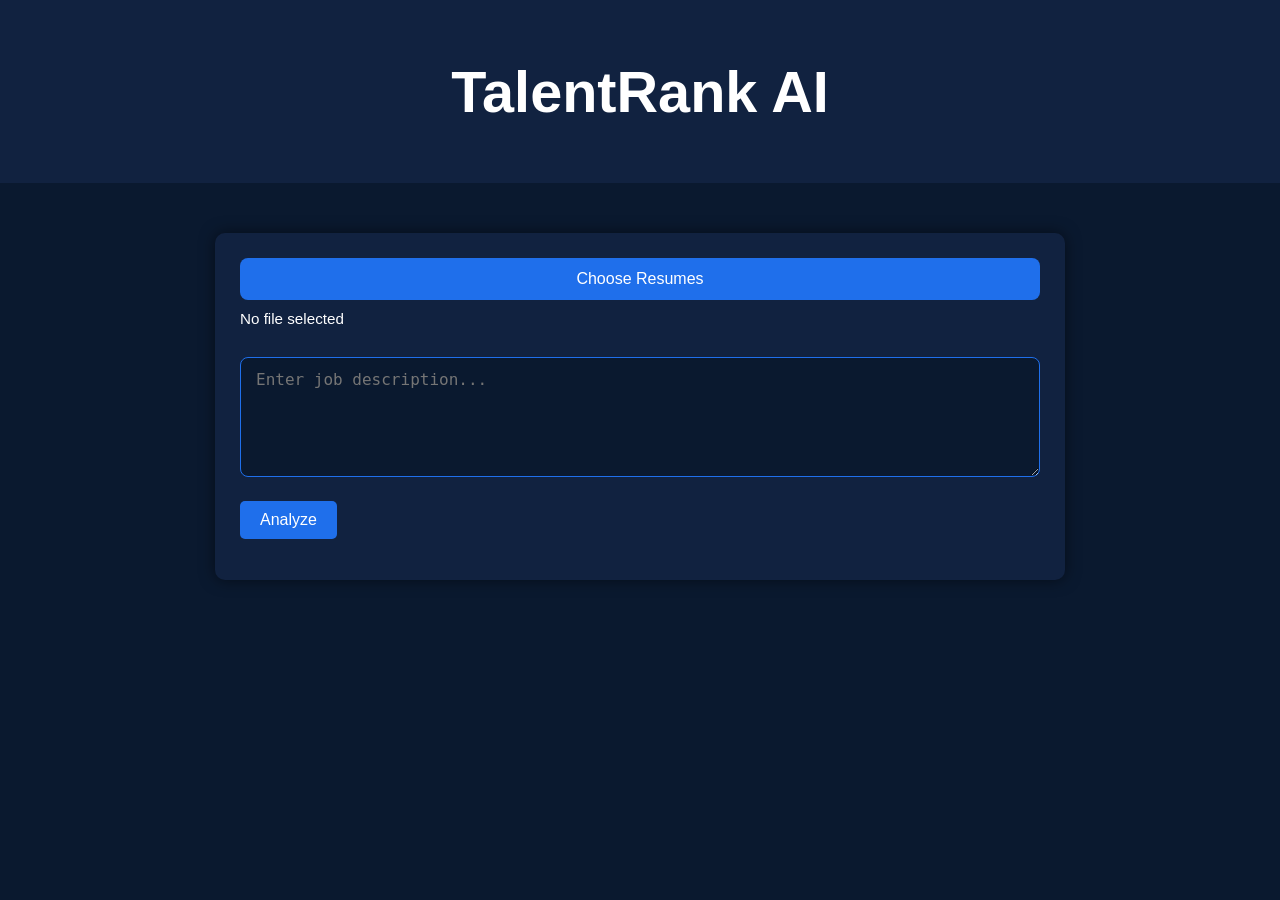
<file: Frontend/html/index.html>
<!DOCTYPE html>
<html lang="en">
<head>
  <meta charset="UTF-8">
  <meta name="viewport" content="width=device-width, initial-scale=1.0">
  <title>TalentRank AI - Upload Resumes</title>
  <link rel="stylesheet" href="/Frontend/css/style.css">
</head>
<body>

<header>
  <h1>TalentRank AI</h1>
</header>

<main>
  <div class="upload-section">
    <form id="uploadForm">
        <!-- Custom File Upload -->
        <div class="file-upload-wrapper">
            <label for="resumeFiles" class="custom-file-label">Choose Resumes</label>
            <input type="file" id="resumeFiles" name="resumes" multiple accept=".pdf" required>
            <div id="file-names">No file selected</div>
        </div>

        <!-- Job Description -->
        <textarea id="jobDescription" name="job_description" placeholder="Enter job description..." required></textarea>

        <!-- Analyze Button -->
        <button type="submit">Analyze</button>
    </form>

    <!-- Status Message -->
    <p id="status"></p>
  </div>
</main>

<script>
// Show selected file names
const fileInput = document.getElementById('resumeFiles');
const fileNames = document.getElementById('file-names');
fileInput.addEventListener('change', () => {
    const names = Array.from(fileInput.files).map(f => f.name).join(', ');
    fileNames.textContent = names || 'No file selected';
});

// Form submission - Analyze
const form = document.getElementById("uploadForm");
const status = document.getElementById("status");

form.addEventListener("submit", async (e) => {
    e.preventDefault();

    const files = fileInput.files;
    const jd = document.getElementById("jobDescription").value;

    const formData = new FormData();
    formData.append("job_description", jd);

    for (let file of files) {
        formData.append("resumes", file);
    }

    status.innerText = "Analyzing... ⏳";

    try {
        const res = await fetch("http://127.0.0.1:8000/analyze", {
            method: "POST",
            body: formData
        });

        const data = await res.json();

        if (res.ok) {
            status.innerText = "✅ Analysis done!";
            console.log(data);
        } else {
            status.innerText = "❌ Error: " + data.detail;
        }

    } catch (err) {
        status.innerText = "❌ Request failed";
        console.error(err);
    }
});
</script>

</body>
</html>
</file>
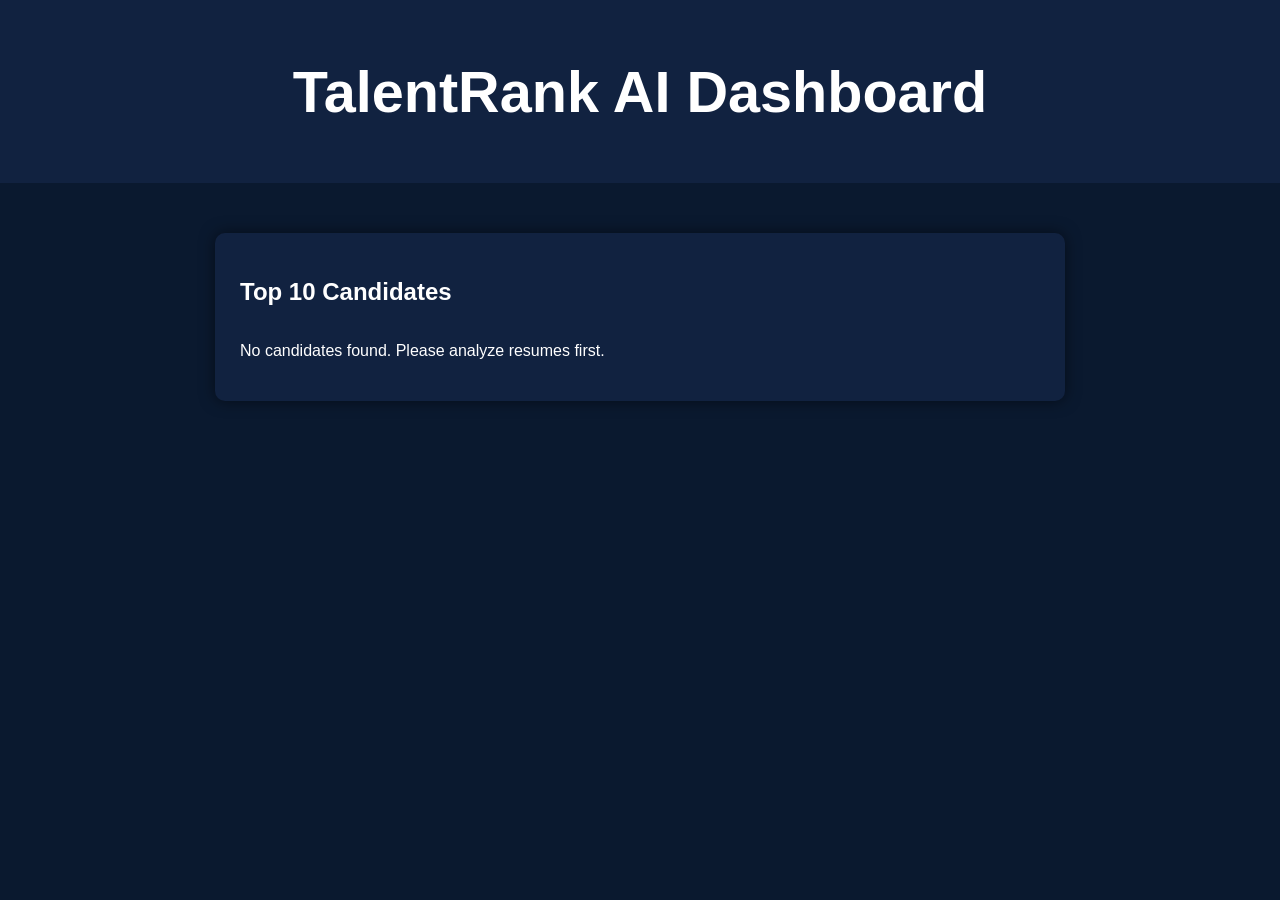
<file: Frontend/html/dashboard.html>
<!DOCTYPE html>
<html lang="en">
<head>
  <meta charset="UTF-8">
  <meta name="viewport" content="width=device-width, initial-scale=1.0">
  <title>TalentRank AI - Dashboard</title>
  <link rel="stylesheet" href="/Frontend/css/style.css">
</head>
<body>

<header>
  <h1>TalentRank AI Dashboard</h1>
</header>

<main>
  <section class="dashboard-section">
    <h2>Top 10 Candidates</h2>
    <div id="candidateCards" class="cards-container">
      <!-- JS will populate cards here -->
    </div>
    <p id="status"></p>
  </section>
</main>

<script>
// Populate Top 10 candidates dynamically
const container = document.getElementById("candidateCards");
const status = document.getElementById("status");

// Fetch top_10 data from localStorage (set by index.html analyze)
const top10 = JSON.parse(localStorage.getItem("top_10") || "[]");

if(top10.length === 0) {
    status.innerText = "No candidates found. Please analyze resumes first.";
} else {
    status.innerText = `Showing ${top10.length} top candidates:`;
    top10.forEach((candidate, i) => {
        const card = document.createElement("div");
        card.className = "card";
        card.innerHTML = `
            <h3>${candidate.name || "Candidate " + (i+1)}</h3>
            <p>Score: ${candidate.score || "N/A"}</p>
            <a href="${candidate.resume_path || '#'}" download>Download Resume</a>
        `;
        container.appendChild(card);
    });
}
</script>

</body>
</html>
</file>
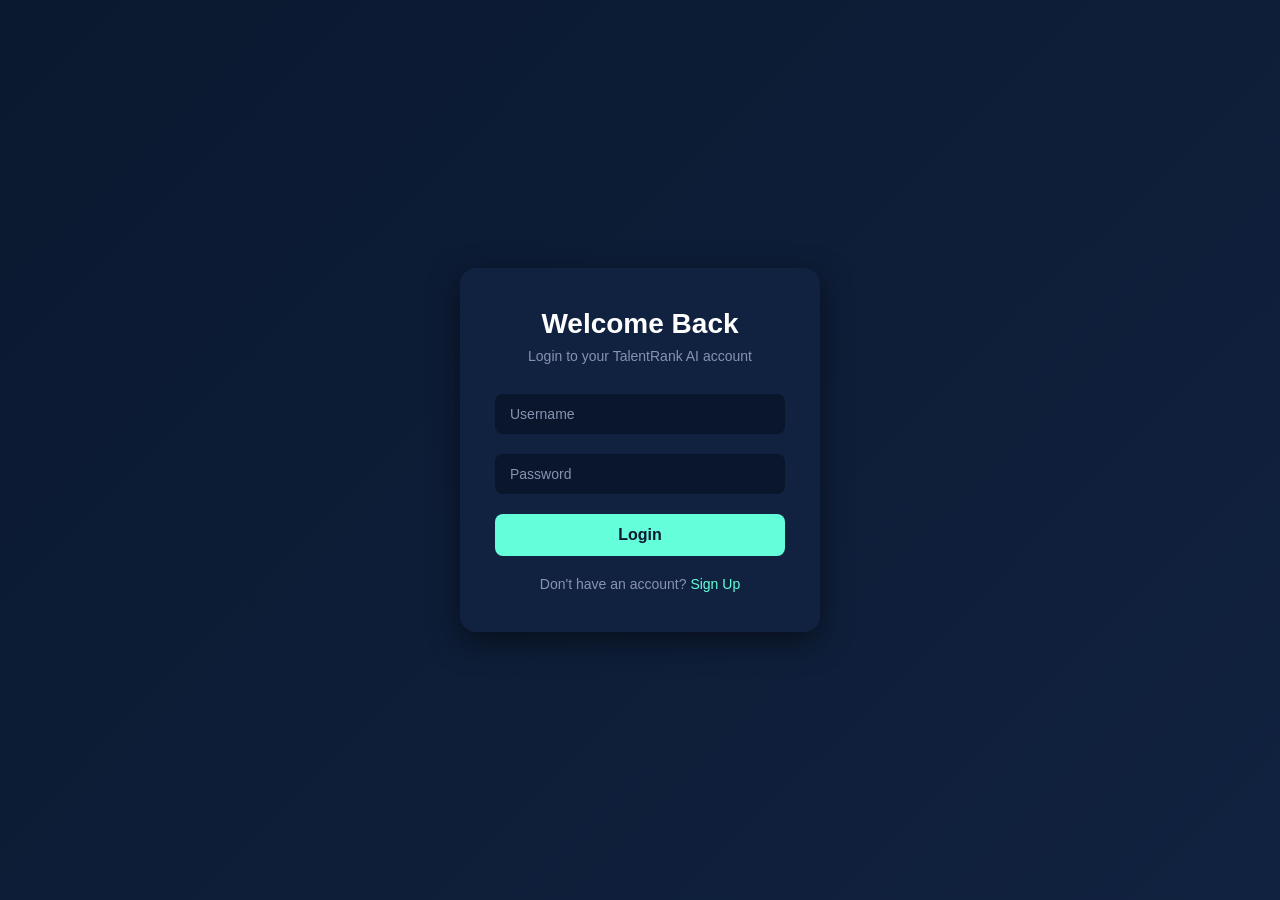
<file: Frontend/html/login.html>
<!DOCTYPE html>
<html lang="en">
<head>
  <meta charset="UTF-8">
  <meta name="viewport" content="width=device-width, initial-scale=1.0">
  <title>TalentRank AI - Login</title>
  <link rel="stylesheet" href="../css/login.css">
</head>
<body>

  <div class="login-container">
    <h2 class="title">Welcome Back</h2>
    <p class="subtitle">Login to your TalentRank AI account</p>

    <form id="loginForm">
      <div class="input-group">
        <input type="text" id="username" name="username" placeholder="Username" required>
      </div>
      <div class="input-group">
        <input type="password" id="password" name="password" placeholder="Password" required>
      </div>
      <button type="submit" class="login-btn">Login</button>
    </form>

    <p id="loginStatus" class="status-msg"></p>
    <p class="signup-text">Don't have an account? <a href="signup.html">Sign Up</a></p>
  </div>

  <script src="../js/login.js"></script>
</body>
</html>
</file>
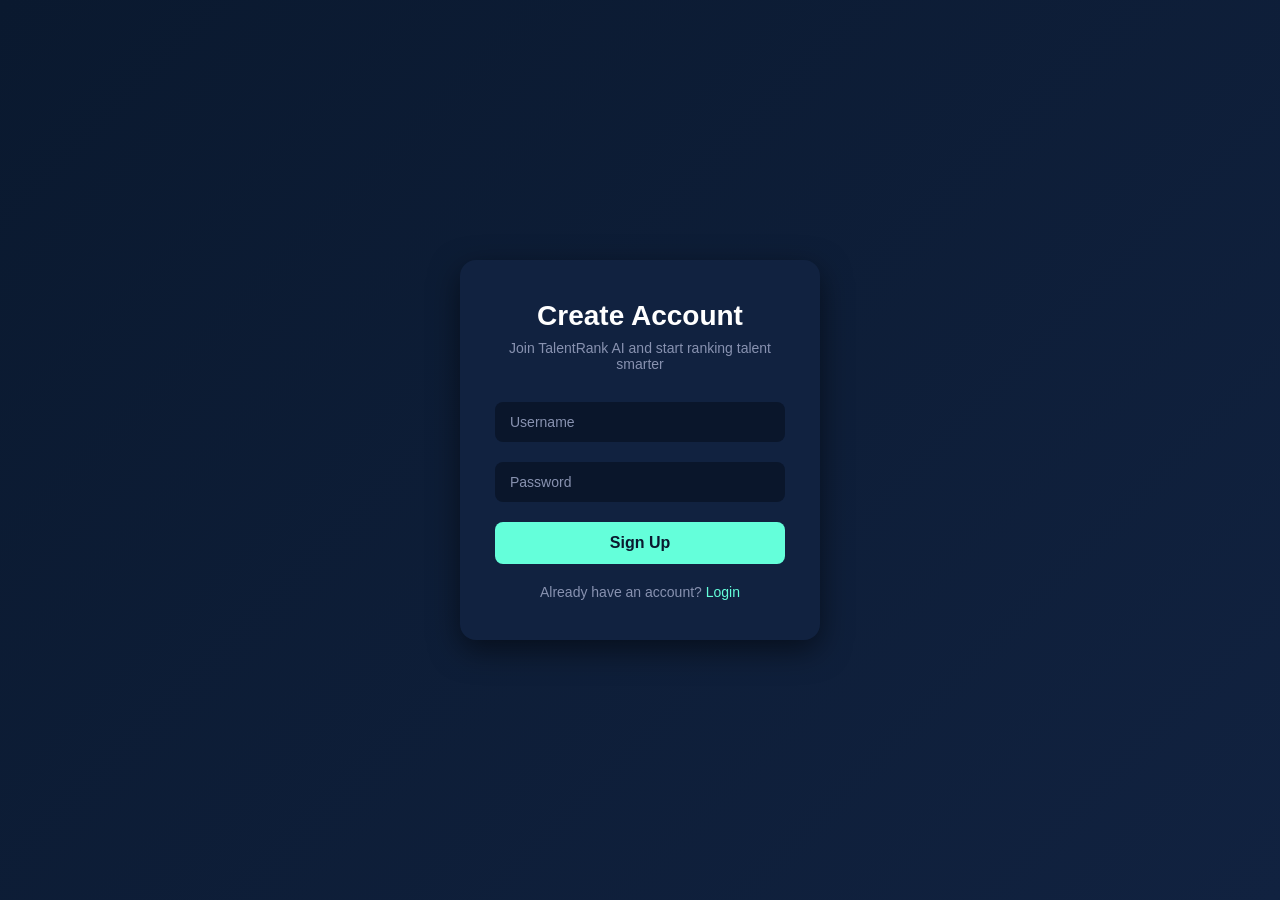
<file: Frontend/html/signup.html>
<!DOCTYPE html>
<html lang="en">
<head>
  <meta charset="UTF-8">
  <meta name="viewport" content="width=device-width, initial-scale=1.0">
  <title>TalentRank AI - Sign Up</title>
  <link rel="stylesheet" href="../css/signup.css">
</head>
<body>

  <div class="signup-container">
    <h2 class="title">Create Account</h2>
    <p class="subtitle">Join TalentRank AI and start ranking talent smarter</p>

    <form id="signupForm">
      <div class="input-group">
        <input type="text" id="username" name="username" placeholder="Username" required>
      </div>
      <div class="input-group">
        <input type="password" id="password" name="password" placeholder="Password" required>
      </div>
      <button type="submit" class="signup-btn">Sign Up</button>
    </form>

    <p id="signupStatus" class="status-msg"></p>
    <p class="login-text">Already have an account? <a href="login.html">Login</a></p>
  </div>

  <script src="../js/signup.js"></script>
</body>
</html>
</file>
<file: Frontend/css/style.css>
/* ------------------------------
   Global Styles
---------------------------------*/
body {
    margin: 0;
    font-family: 'Poppins', sans-serif;
    background-color: #0A192F;
    color: #ffffff;
}

h1, h2, h3, h4 {
    color: #ffffff;
}

a {
    text-decoration: none;
    color: inherit;
}

/* ------------------------------
   Header
---------------------------------*/
header {
    background-color: #112240;
    padding: 20px;
    text-align: center;
    font-size: 1.8rem;
    font-weight: 600;
}

/* ------------------------------
   Sections
---------------------------------*/
.upload-section, 
.dashboard-section {
    max-width: 800px;
    margin: 50px auto;
    padding: 25px;
    background-color: #112240;
    border-radius: 10px;
    box-shadow: 0 0 15px rgba(0,0,0,0.5);
}

/* ------------------------------
   Custom File Input
---------------------------------*/
.file-upload-wrapper {
    position: relative;
    width: 100%;
    margin-bottom: 20px;
}

input[type="file"] {
    opacity: 0;
    position: absolute;
    left: 0;
    top: 0;
    width: 100%;
    height: 100%;
    cursor: pointer;
}

.custom-file-label {
    display: block;
    padding: 12px 15px;
    background-color: #1F6FEB;
    color: white;
    border-radius: 8px;
    text-align: center;
    cursor: pointer;
    transition: background 0.3s ease;
}

.custom-file-label:hover {
    background-color: #0d4ec2;
}

#file-names {
    margin-top: 10px;
    color: #ffffff;
    font-size: 0.95rem;
}

/* Existing textarea + input styles */
input[type="text"], textarea {
    width: 100%;
    padding: 12px 15px;
    margin: 10px 0 20px 0;
    border: 1px solid #1F6FEB;
    border-radius: 8px;
    background-color: #0A192F;
    color: white;
    font-size: 1rem;
    box-sizing: border-box;
    transition: all 0.3s ease;
}

input[type="text"]:focus,
textarea:focus {
    border-color: #1F6FEB;
    box-shadow: 0 0 5px #1F6FEB;
    outline: none;
}

textarea {
    min-height: 120px;
    resize: vertical;
}


/* ------------------------------
   Buttons
---------------------------------*/
button, input[type="submit"] {
    padding: 10px 20px;
    background-color: #1F6FEB;
    border: none;
    border-radius: 5px;
    color: white;
    font-size: 1rem;
    cursor: pointer;
    transition: all 0.3s ease;
}

button:hover, input[type="submit"]:hover {
    background-color: #0d4ec2;
}

/* ------------------------------
   Dashboard Cards
---------------------------------*/
.cards-container {
    display: flex;
    flex-wrap: wrap;
    gap: 20px;
    margin-top: 20px;
}

.card {
    background-color: #112240;
    padding: 20px;
    border-radius: 12px;
    box-shadow: 0 3px 10px rgba(0,0,0,0.3);
    flex: 1 1 calc(50% - 20px);
    min-width: 250px;
}

.card h3 {
    margin-top: 0;
    color: #1F6FEB;
}

.card p {
    margin: 5px 0;
    color: #ffffff;
}

/* ------------------------------
   Progress Bar
---------------------------------*/
.progress-container {
    background-color: #0A192F;
    border-radius: 8px;
    overflow: hidden;
    margin-top: 10px;
    height: 15px;
}

.progress-bar {
    height: 100%;
    background-color: #1F6FEB;
    width: 0%;
    transition: width 0.5s ease-in-out;
}

/* ------------------------------
   Responsive
---------------------------------*/
@media (max-width: 768px) {
    .upload-section, .dashboard-section {
        margin: 20px;
    }
    .cards-container {
        flex-direction: column;
    }
}
</file>
<file: Frontend/css/login.css>
/* General reset */
* {
  box-sizing: border-box;
  margin: 0;
  padding: 0;
}

body {
  font-family: 'Poppins', sans-serif;
  background: linear-gradient(135deg, #0A192F, #112240);
  color: #fff;
  display: flex;
  justify-content: center;
  align-items: center;
  height: 100vh;
}

/* Login container */
.login-container {
  background-color: #112240;
  padding: 40px 35px;
  border-radius: 16px;
  box-shadow: 0 10px 30px rgba(0, 0, 0, 0.5);
  width: 360px;
  text-align: center;
  animation: fadeIn 0.8s ease;
}

.title {
  font-size: 28px;
  font-weight: 600;
  margin-bottom: 8px;
}

.subtitle {
  font-size: 14px;
  color: #8892b0;
  margin-bottom: 30px;
}

/* Input styling */
.input-group {
  margin-bottom: 20px;
}

input[type="text"],
input[type="password"] {
  width: 100%;
  padding: 12px 15px;
  border-radius: 8px;
  border: none;
  outline: none;
  font-size: 14px;
  background-color: #0a162b;
  color: #fff;
  transition: 0.3s;
}

input[type="text"]::placeholder,
input[type="password"]::placeholder {
  color: #8892b0;
}

input[type="text"]:focus,
input[type="password"]:focus {
  background-color: #1e2a47;
  box-shadow: 0 0 0 2px #64ffda;
}

/* Button styling */
.login-btn {
  width: 100%;
  padding: 12px;
  border-radius: 8px;
  border: none;
  background: #64ffda;
  color: #0a192f;
  font-weight: 600;
  font-size: 16px;
  cursor: pointer;
  transition: 0.3s;
}

.login-btn:hover {
  background: #52e0c4;
}

/* Status message */
.status-msg {
  margin-top: 15px;
  font-size: 14px;
  color: #ff6b6b;
}

/* Signup link */
.signup-text {
  margin-top: 20px;
  font-size: 14px;
  color: #8892b0;
}

.signup-text a {
  color: #64ffda;
  text-decoration: none;
  font-weight: 500;
}

.signup-text a:hover {
  text-decoration: underline;
}

/* Fade in animation */
@keyframes fadeIn {
  0% { opacity: 0; transform: translateY(-20px); }
  100% { opacity: 1; transform: translateY(0); }
}
</file>
<file: Frontend/css/signup.css>
/* Reset */
* {
  margin: 0;
  padding: 0;
  box-sizing: border-box;
}

/* Body */
body {
  font-family: 'Poppins', sans-serif;
  background: linear-gradient(135deg, #0A192F, #112240);
  color: #fff;
  display: flex;
  justify-content: center;
  align-items: center;
  height: 100vh;
}

/* Signup container */
.signup-container {
  background-color: #112240;
  padding: 40px 35px;
  border-radius: 16px;
  box-shadow: 0 10px 30px rgba(0,0,0,0.5);
  width: 360px;
  text-align: center;
  animation: fadeIn 0.8s ease;
}

.title {
  font-size: 28px;
  font-weight: 600;
  margin-bottom: 8px;
}

.subtitle {
  font-size: 14px;
  color: #8892b0;
  margin-bottom: 30px;
}

/* Input fields */
.input-group {
  margin-bottom: 20px;
}

input[type="text"],
input[type="password"] {
  width: 100%;
  padding: 12px 15px;
  border-radius: 8px;
  border: none;
  outline: none;
  font-size: 14px;
  background-color: #0a162b;
  color: #fff;
  transition: 0.3s;
}

input::placeholder {
  color: #8892b0;
}

input:focus {
  background-color: #1e2a47;
  box-shadow: 0 0 0 2px #64ffda;
}

/* Buttons */
.signup-btn {
  width: 100%;
  padding: 12px;
  border-radius: 8px;
  border: none;
  background: #64ffda;
  color: #0a192f;
  font-weight: 600;
  font-size: 16px;
  cursor: pointer;
  transition: 0.3s;
}

.signup-btn:hover {
  background: #52e0c4;
}

/* Status message */
.status-msg {
  margin-top: 15px;
  font-size: 14px;
  color: #ff6b6b;
}

/* Login link */
.login-text {
  margin-top: 20px;
  font-size: 14px;
  color: #8892b0;
}

.login-text a {
  color: #64ffda;
  text-decoration: none;
  font-weight: 500;
}

.login-text a:hover {
  text-decoration: underline;
}

/* Fade-in animation */
@keyframes fadeIn {
  0% { opacity: 0; transform: translateY(-20px); }
  100% { opacity: 1; transform: translateY(0); }
}
</file>
